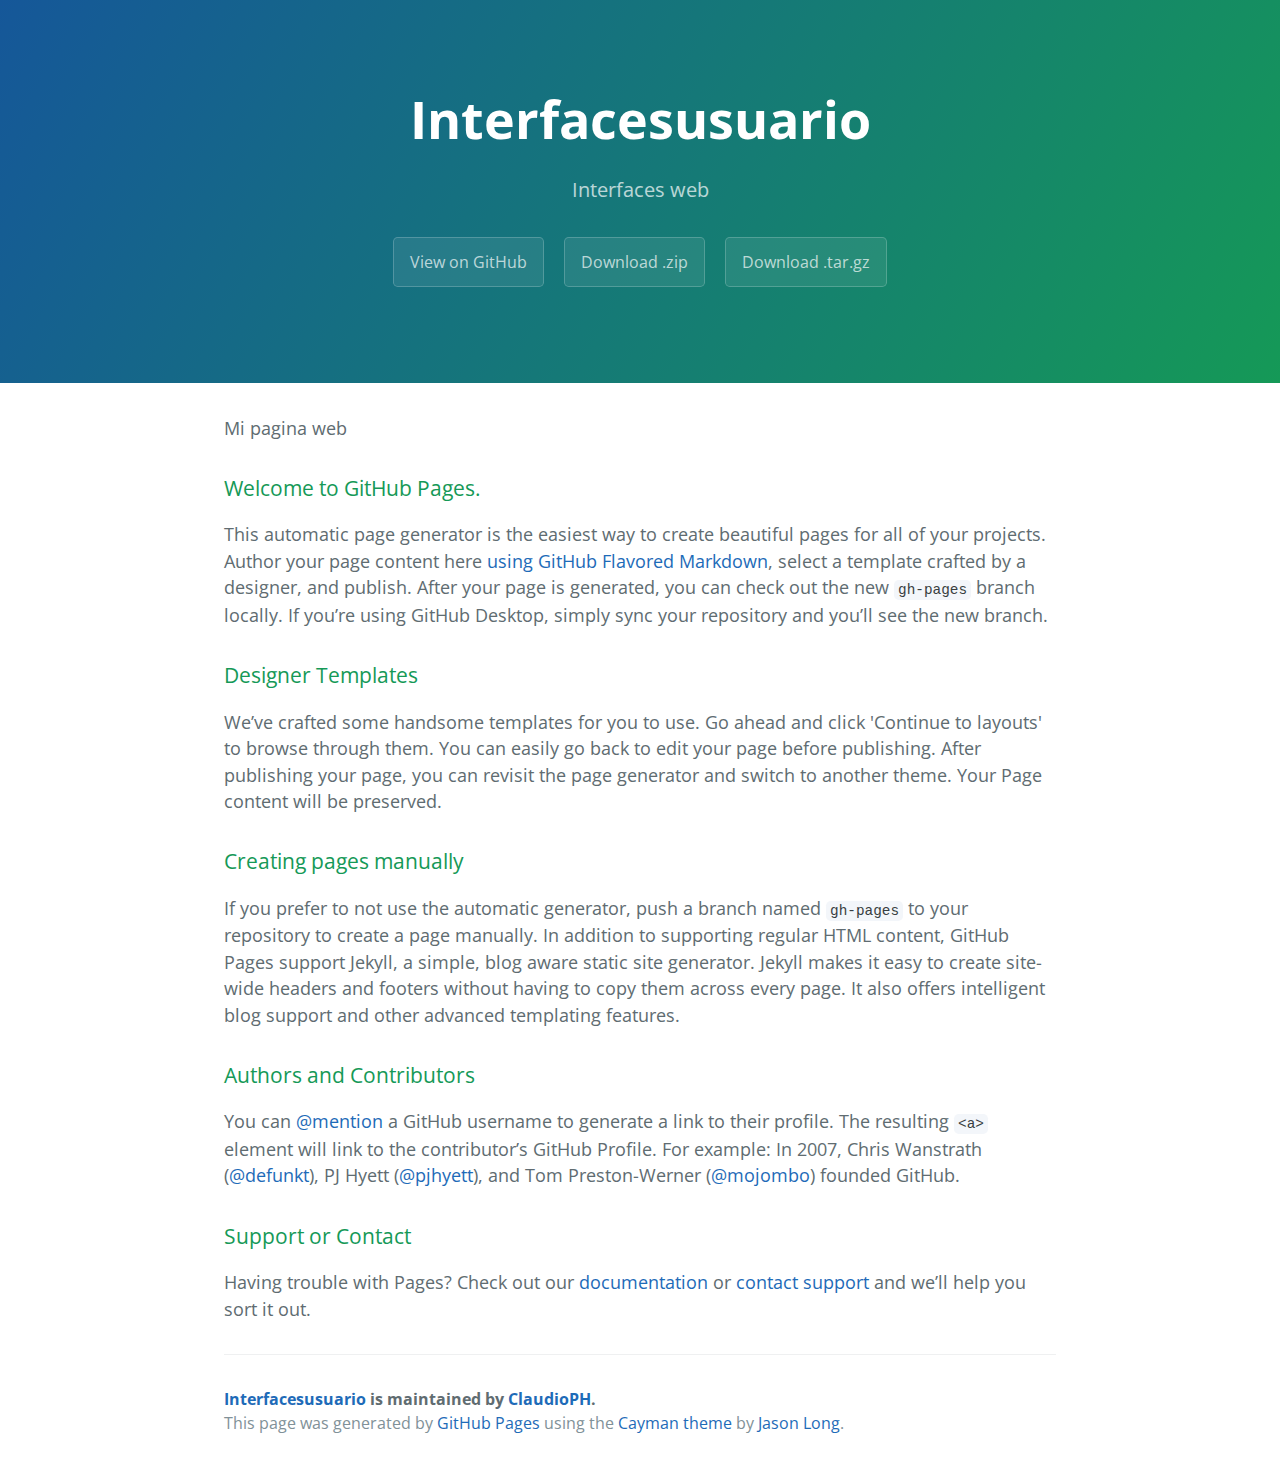
<file: index.html>
<!DOCTYPE html>
<html lang="en-us">
  <head>
    <meta charset="UTF-8">
    <title>Interfacesusuario by ClaudioPH</title>
    <meta name="viewport" content="width=device-width, initial-scale=1">
    <link rel="stylesheet" type="text/css" href="stylesheets/normalize.css" media="screen">
    <link href='https://fonts.googleapis.com/css?family=Open+Sans:400,700' rel='stylesheet' type='text/css'>
    <link rel="stylesheet" type="text/css" href="stylesheets/stylesheet.css" media="screen">
    <link rel="stylesheet" type="text/css" href="stylesheets/github-light.css" media="screen">
  </head>
  <body>
    <section class="page-header">
      <h1 class="project-name">Interfacesusuario</h1>
      <h2 class="project-tagline">Interfaces web</h2>
      <a href="https://github.com/ClaudioPH/InterfacesUsuario" class="btn">View on GitHub</a>
      <a href="https://github.com/ClaudioPH/InterfacesUsuario/zipball/master" class="btn">Download .zip</a>
      <a href="https://github.com/ClaudioPH/InterfacesUsuario/tarball/master" class="btn">Download .tar.gz</a>
    </section>

    <section class="main-content">
      <p>Mi pagina web</p>

<h3>
<a id="welcome-to-github-pages" class="anchor" href="#welcome-to-github-pages" aria-hidden="true"><span aria-hidden="true" class="octicon octicon-link"></span></a>Welcome to GitHub Pages.</h3>

<p>This automatic page generator is the easiest way to create beautiful pages for all of your projects. Author your page content here <a href="https://guides.github.com/features/mastering-markdown/">using GitHub Flavored Markdown</a>, select a template crafted by a designer, and publish. After your page is generated, you can check out the new <code>gh-pages</code> branch locally. If you’re using GitHub Desktop, simply sync your repository and you’ll see the new branch.</p>

<h3>
<a id="designer-templates" class="anchor" href="#designer-templates" aria-hidden="true"><span aria-hidden="true" class="octicon octicon-link"></span></a>Designer Templates</h3>

<p>We’ve crafted some handsome templates for you to use. Go ahead and click 'Continue to layouts' to browse through them. You can easily go back to edit your page before publishing. After publishing your page, you can revisit the page generator and switch to another theme. Your Page content will be preserved.</p>

<h3>
<a id="creating-pages-manually" class="anchor" href="#creating-pages-manually" aria-hidden="true"><span aria-hidden="true" class="octicon octicon-link"></span></a>Creating pages manually</h3>

<p>If you prefer to not use the automatic generator, push a branch named <code>gh-pages</code> to your repository to create a page manually. In addition to supporting regular HTML content, GitHub Pages support Jekyll, a simple, blog aware static site generator. Jekyll makes it easy to create site-wide headers and footers without having to copy them across every page. It also offers intelligent blog support and other advanced templating features.</p>

<h3>
<a id="authors-and-contributors" class="anchor" href="#authors-and-contributors" aria-hidden="true"><span aria-hidden="true" class="octicon octicon-link"></span></a>Authors and Contributors</h3>

<p>You can <a href="https://help.github.com/articles/basic-writing-and-formatting-syntax/#mentioning-users-and-teams" class="user-mention">@mention</a> a GitHub username to generate a link to their profile. The resulting <code>&lt;a&gt;</code> element will link to the contributor’s GitHub Profile. For example: In 2007, Chris Wanstrath (<a href="https://github.com/defunkt" class="user-mention">@defunkt</a>), PJ Hyett (<a href="https://github.com/pjhyett" class="user-mention">@pjhyett</a>), and Tom Preston-Werner (<a href="https://github.com/mojombo" class="user-mention">@mojombo</a>) founded GitHub.</p>

<h3>
<a id="support-or-contact" class="anchor" href="#support-or-contact" aria-hidden="true"><span aria-hidden="true" class="octicon octicon-link"></span></a>Support or Contact</h3>

<p>Having trouble with Pages? Check out our <a href="https://help.github.com/pages">documentation</a> or <a href="https://github.com/contact">contact support</a> and we’ll help you sort it out.</p>

      <footer class="site-footer">
        <span class="site-footer-owner"><a href="https://github.com/ClaudioPH/InterfacesUsuario">Interfacesusuario</a> is maintained by <a href="https://github.com/ClaudioPH">ClaudioPH</a>.</span>

        <span class="site-footer-credits">This page was generated by <a href="https://pages.github.com">GitHub Pages</a> using the <a href="https://github.com/jasonlong/cayman-theme">Cayman theme</a> by <a href="https://twitter.com/jasonlong">Jason Long</a>.</span>
      </footer>

    </section>

  
  </body>
</html>
</file>
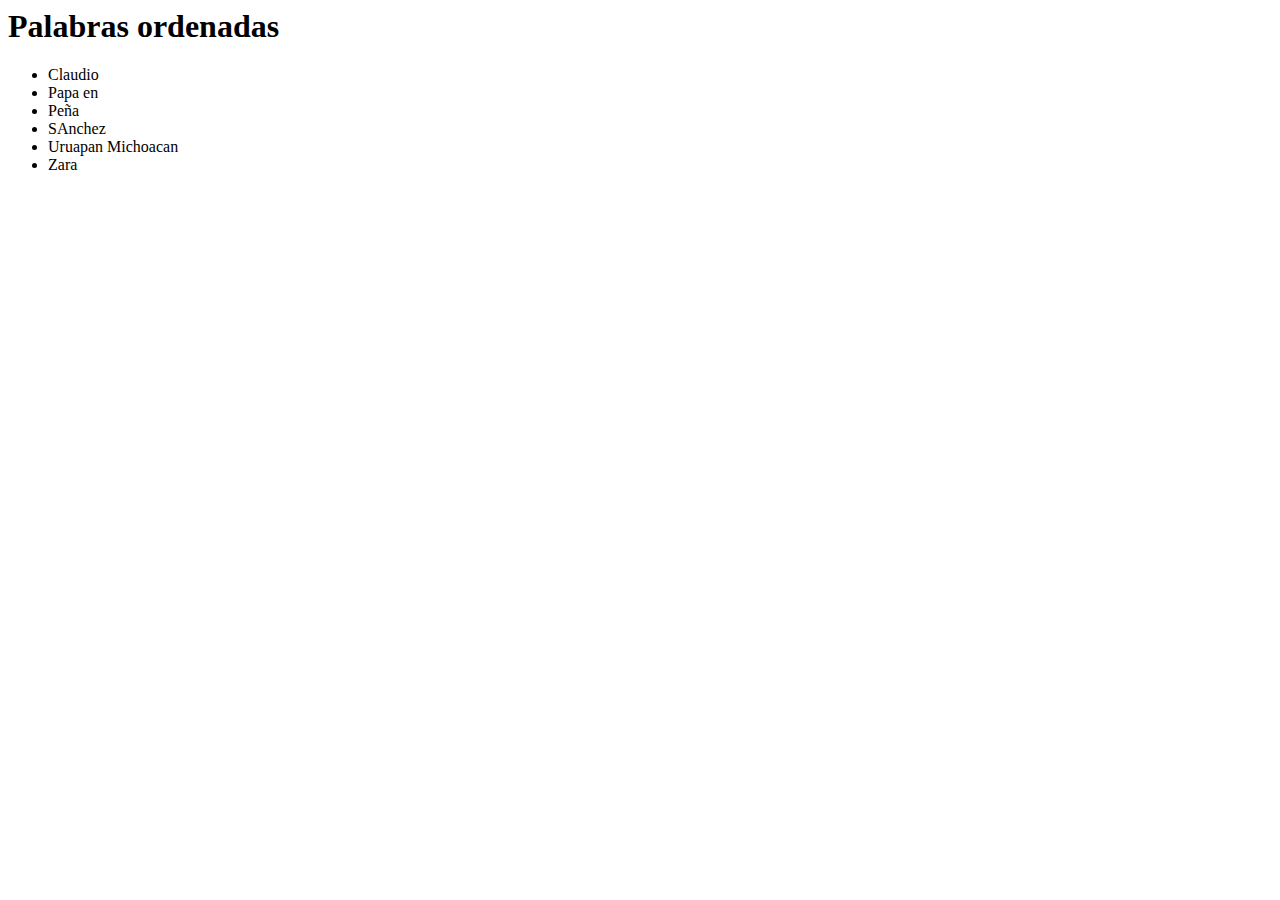
<file: OrdenarjQuery.html>
<html>
	<head>
		<meta charset="UTF-8">
		<title>Ordenar alfabéticamente </title>

		<script src="http://ajax.googleapis.com/ajax/libs/jquery/1.10.1/jquery.min.js"></script>

		<script>
		
			$(function(){
		    var listado = $('#myId');
		    var elementos = listado.children("li").get();
		    elementos.sort(function(a,b) {
		        var A = $(a).text().toUpperCase();
		        var B = $(b).text().toUpperCase();
		        return (A < B) ? -1 : (A > B) ? 1 : 0;
		    });
		    $.each(elementos, function(id, elemento) { listado.append(elemento); });
		});
		</script>

	</head>
	<h1>Palabras ordenadas</h1>

		<ul id="myId">
			<li>Zara</li>
			<li>Claudio</li>
			<li>Peña</li>
			<li>SAnchez</li>
			<li>Papa en </li>
			<li>Uruapan Michoacan</li>
		</ul>

	<body>


	</body>

</html>
</file>
<file: stylesheets/stylesheet.css>
* {
  box-sizing: border-box; }

body {
  padding: 0;
  margin: 0;
  font-family: "Open Sans", "Helvetica Neue", Helvetica, Arial, sans-serif;
  font-size: 16px;
  line-height: 1.5;
  color: #606c71; }

a {
  color: #1e6bb8;
  text-decoration: none; }
  a:hover {
    text-decoration: underline; }

.btn {
  display: inline-block;
  margin-bottom: 1rem;
  color: rgba(255, 255, 255, 0.7);
  background-color: rgba(255, 255, 255, 0.08);
  border-color: rgba(255, 255, 255, 0.2);
  border-style: solid;
  border-width: 1px;
  border-radius: 0.3rem;
  transition: color 0.2s, background-color 0.2s, border-color 0.2s; }
  .btn + .btn {
    margin-left: 1rem; }

.btn:hover {
  color: rgba(255, 255, 255, 0.8);
  text-decoration: none;
  background-color: rgba(255, 255, 255, 0.2);
  border-color: rgba(255, 255, 255, 0.3); }

@media screen and (min-width: 64em) {
  .btn {
    padding: 0.75rem 1rem; } }

@media screen and (min-width: 42em) and (max-width: 64em) {
  .btn {
    padding: 0.6rem 0.9rem;
    font-size: 0.9rem; } }

@media screen and (max-width: 42em) {
  .btn {
    display: block;
    width: 100%;
    padding: 0.75rem;
    font-size: 0.9rem; }
    .btn + .btn {
      margin-top: 1rem;
      margin-left: 0; } }

.page-header {
  color: #fff;
  text-align: center;
  background-color: #159957;
  background-image: linear-gradient(120deg, #155799, #159957); }

@media screen and (min-width: 64em) {
  .page-header {
    padding: 5rem 6rem; } }

@media screen and (min-width: 42em) and (max-width: 64em) {
  .page-header {
    padding: 3rem 4rem; } }

@media screen and (max-width: 42em) {
  .page-header {
    padding: 2rem 1rem; } }

.project-name {
  margin-top: 0;
  margin-bottom: 0.1rem; }

@media screen and (min-width: 64em) {
  .project-name {
    font-size: 3.25rem; } }

@media screen and (min-width: 42em) and (max-width: 64em) {
  .project-name {
    font-size: 2.25rem; } }

@media screen and (max-width: 42em) {
  .project-name {
    font-size: 1.75rem; } }

.project-tagline {
  margin-bottom: 2rem;
  font-weight: normal;
  opacity: 0.7; }

@media screen and (min-width: 64em) {
  .project-tagline {
    font-size: 1.25rem; } }

@media screen and (min-width: 42em) and (max-width: 64em) {
  .project-tagline {
    font-size: 1.15rem; } }

@media screen and (max-width: 42em) {
  .project-tagline {
    font-size: 1rem; } }

.main-content :first-child {
  margin-top: 0; }
.main-content img {
  max-width: 100%; }
.main-content h1, .main-content h2, .main-content h3, .main-content h4, .main-content h5, .main-content h6 {
  margin-top: 2rem;
  margin-bottom: 1rem;
  font-weight: normal;
  color: #159957; }
.main-content p {
  margin-bottom: 1em; }
.main-content code {
  padding: 2px 4px;
  font-family: Consolas, "Liberation Mono", Menlo, Courier, monospace;
  font-size: 0.9rem;
  color: #383e41;
  background-color: #f3f6fa;
  border-radius: 0.3rem; }
.main-content pre {
  padding: 0.8rem;
  margin-top: 0;
  margin-bottom: 1rem;
  font: 1rem Consolas, "Liberation Mono", Menlo, Courier, monospace;
  color: #567482;
  word-wrap: normal;
  background-color: #f3f6fa;
  border: solid 1px #dce6f0;
  border-radius: 0.3rem; }
  .main-content pre > code {
    padding: 0;
    margin: 0;
    font-size: 0.9rem;
    color: #567482;
    word-break: normal;
    white-space: pre;
    background: transparent;
    border: 0; }
.main-content .highlight {
  margin-bottom: 1rem; }
  .main-content .highlight pre {
    margin-bottom: 0;
    word-break: normal; }
.main-content .highlight pre, .main-content pre {
  padding: 0.8rem;
  overflow: auto;
  font-size: 0.9rem;
  line-height: 1.45;
  border-radius: 0.3rem; }
.main-content pre code, .main-content pre tt {
  display: inline;
  max-width: initial;
  padding: 0;
  margin: 0;
  overflow: initial;
  line-height: inherit;
  word-wrap: normal;
  background-color: transparent;
  border: 0; }
  .main-content pre code:before, .main-content pre code:after, .main-content pre tt:before, .main-content pre tt:after {
    content: normal; }
.main-content ul, .main-content ol {
  margin-top: 0; }
.main-content blockquote {
  padding: 0 1rem;
  margin-left: 0;
  color: #819198;
  border-left: 0.3rem solid #dce6f0; }
  .main-content blockquote > :first-child {
    margin-top: 0; }
  .main-content blockquote > :last-child {
    margin-bottom: 0; }
.main-content table {
  display: block;
  width: 100%;
  overflow: auto;
  word-break: normal;
  word-break: keep-all; }
  .main-content table th {
    font-weight: bold; }
  .main-content table th, .main-content table td {
    padding: 0.5rem 1rem;
    border: 1px solid #e9ebec; }
.main-content dl {
  padding: 0; }
  .main-content dl dt {
    padding: 0;
    margin-top: 1rem;
    font-size: 1rem;
    font-weight: bold; }
  .main-content dl dd {
    padding: 0;
    margin-bottom: 1rem; }
.main-content hr {
  height: 2px;
  padding: 0;
  margin: 1rem 0;
  background-color: #eff0f1;
  border: 0; }

@media screen and (min-width: 64em) {
  .main-content {
    max-width: 64rem;
    padding: 2rem 6rem;
    margin: 0 auto;
    font-size: 1.1rem; } }

@media screen and (min-width: 42em) and (max-width: 64em) {
  .main-content {
    padding: 2rem 4rem;
    font-size: 1.1rem; } }

@media screen and (max-width: 42em) {
  .main-content {
    padding: 2rem 1rem;
    font-size: 1rem; } }

.site-footer {
  padding-top: 2rem;
  margin-top: 2rem;
  border-top: solid 1px #eff0f1; }

.site-footer-owner {
  display: block;
  font-weight: bold; }

.site-footer-credits {
  color: #819198; }

@media screen and (min-width: 64em) {
  .site-footer {
    font-size: 1rem; } }

@media screen and (min-width: 42em) and (max-width: 64em) {
  .site-footer {
    font-size: 1rem; } }

@media screen and (max-width: 42em) {
  .site-footer {
    font-size: 0.9rem; } }
</file>
<file: stylesheets/github-light.css>
/*
   Copyright 2014 GitHub Inc.

   Licensed under the Apache License, Version 2.0 (the "License");
   you may not use this file except in compliance with the License.
   You may obtain a copy of the License at

       http://www.apache.org/licenses/LICENSE-2.0

   Unless required by applicable law or agreed to in writing, software
   distributed under the License is distributed on an "AS IS" BASIS,
   WITHOUT WARRANTIES OR CONDITIONS OF ANY KIND, either express or implied.
   See the License for the specific language governing permissions and
   limitations under the License.

*/

.pl-c /* comment */ {
  color: #969896;
}

.pl-c1      /* constant, markup.raw, meta.diff.header, meta.module-reference, meta.property-name, support, support.constant, support.variable, variable.other.constant */,
.pl-s .pl-v /* string variable */ {
  color: #0086b3;
}

.pl-e  /* entity */,
.pl-en /* entity.name */ {
  color: #795da3;
}

.pl-s .pl-s1 /* string source */,
.pl-smi      /* storage.modifier.import, storage.modifier.package, storage.type.java, variable.other, variable.parameter.function */ {
  color: #333;
}

.pl-ent /* entity.name.tag */ {
  color: #63a35c;
}

.pl-k /* keyword, storage, storage.type */ {
  color: #a71d5d;
}

.pl-pds              /* punctuation.definition.string, string.regexp.character-class */,
.pl-s                /* string */,
.pl-s .pl-pse .pl-s1 /* string punctuation.section.embedded source */,
.pl-sr               /* string.regexp */,
.pl-sr .pl-cce       /* string.regexp constant.character.escape */,
.pl-sr .pl-sra       /* string.regexp string.regexp.arbitrary-repitition */,
.pl-sr .pl-sre       /* string.regexp source.ruby.embedded */ {
  color: #183691;
}

.pl-v /* variable */ {
  color: #ed6a43;
}

.pl-id /* invalid.deprecated */ {
  color: #b52a1d;
}

.pl-ii /* invalid.illegal */ {
  background-color: #b52a1d;
  color: #f8f8f8;
}

.pl-sr .pl-cce /* string.regexp constant.character.escape */ {
  color: #63a35c;
  font-weight: bold;
}

.pl-ml /* markup.list */ {
  color: #693a17;
}

.pl-mh        /* markup.heading */,
.pl-mh .pl-en /* markup.heading entity.name */,
.pl-ms        /* meta.separator */ {
  color: #1d3e81;
  font-weight: bold;
}

.pl-mq /* markup.quote */ {
  color: #008080;
}

.pl-mi /* markup.italic */ {
  color: #333;
  font-style: italic;
}

.pl-mb /* markup.bold */ {
  color: #333;
  font-weight: bold;
}

.pl-md /* markup.deleted, meta.diff.header.from-file */ {
  background-color: #ffecec;
  color: #bd2c00;
}

.pl-mi1 /* markup.inserted, meta.diff.header.to-file */ {
  background-color: #eaffea;
  color: #55a532;
}

.pl-mdr /* meta.diff.range */ {
  color: #795da3;
  font-weight: bold;
}

.pl-mo /* meta.output */ {
  color: #1d3e81;
}
</file>
